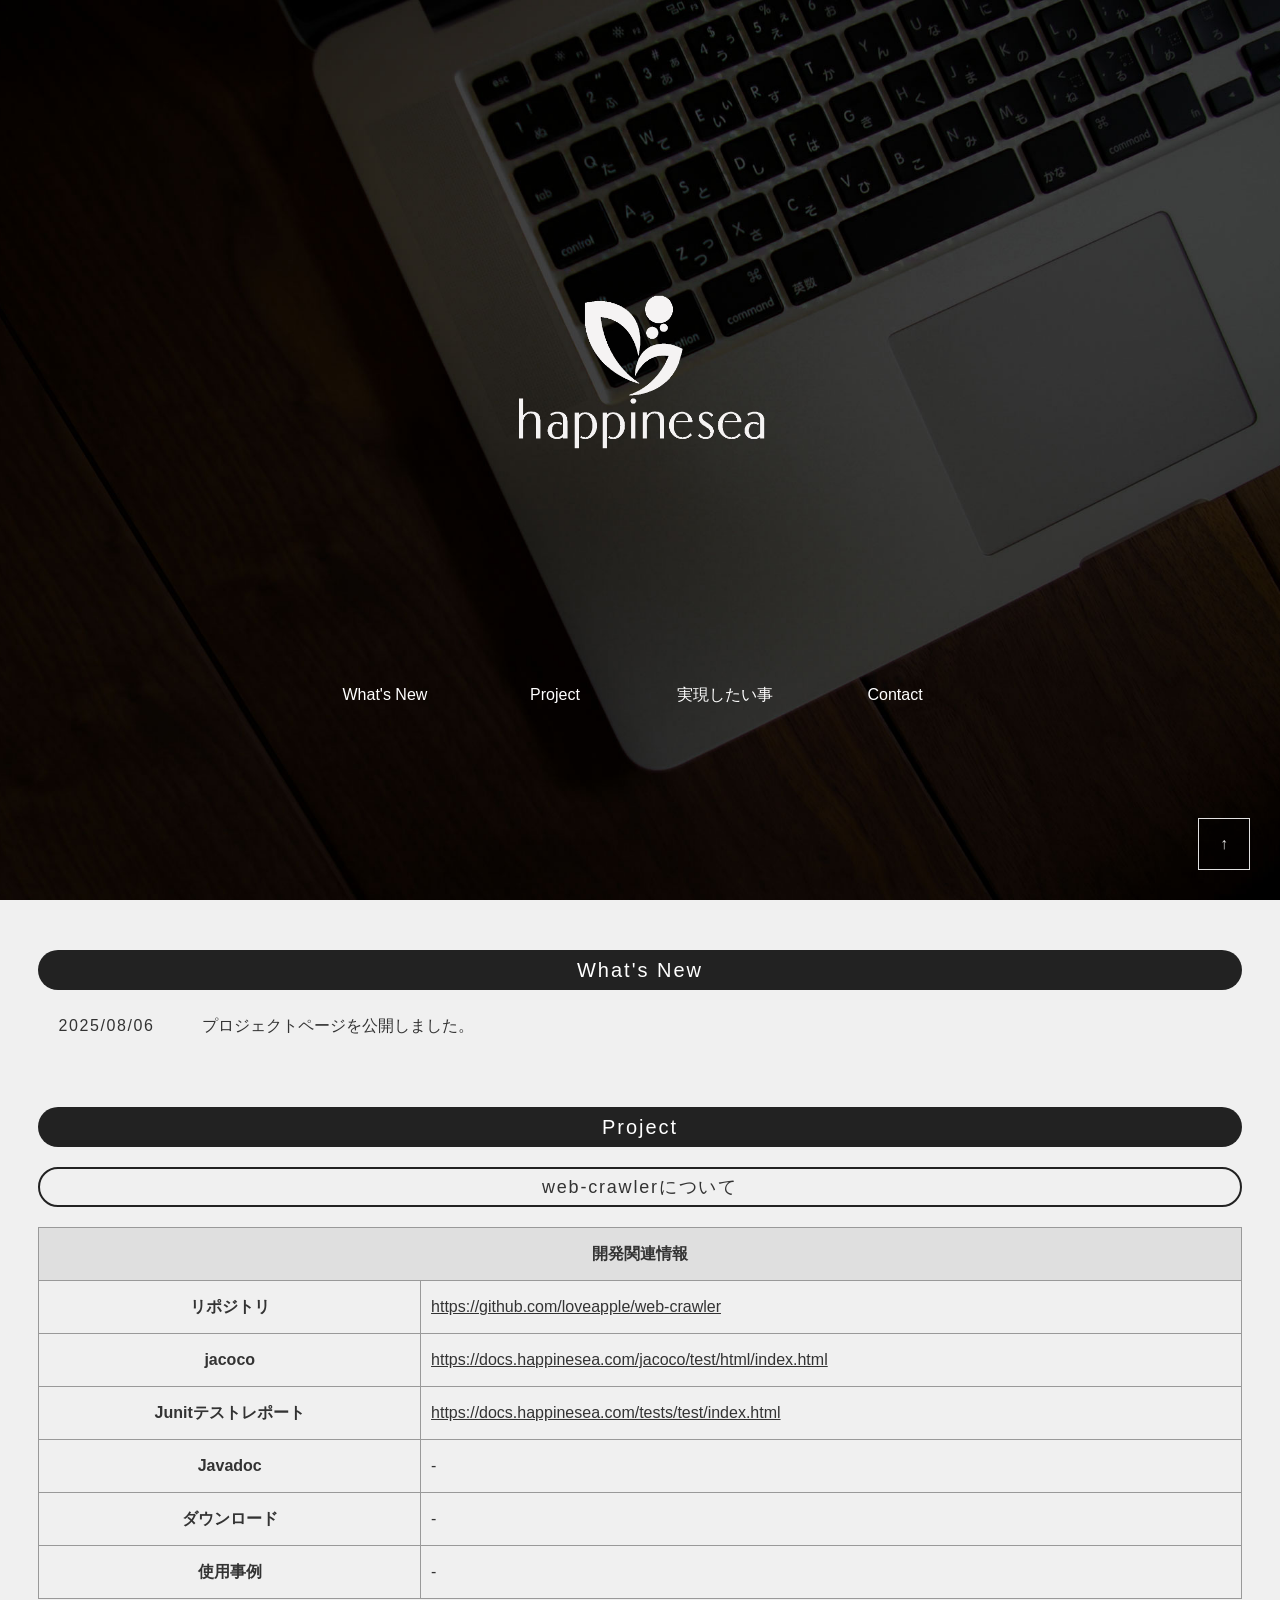
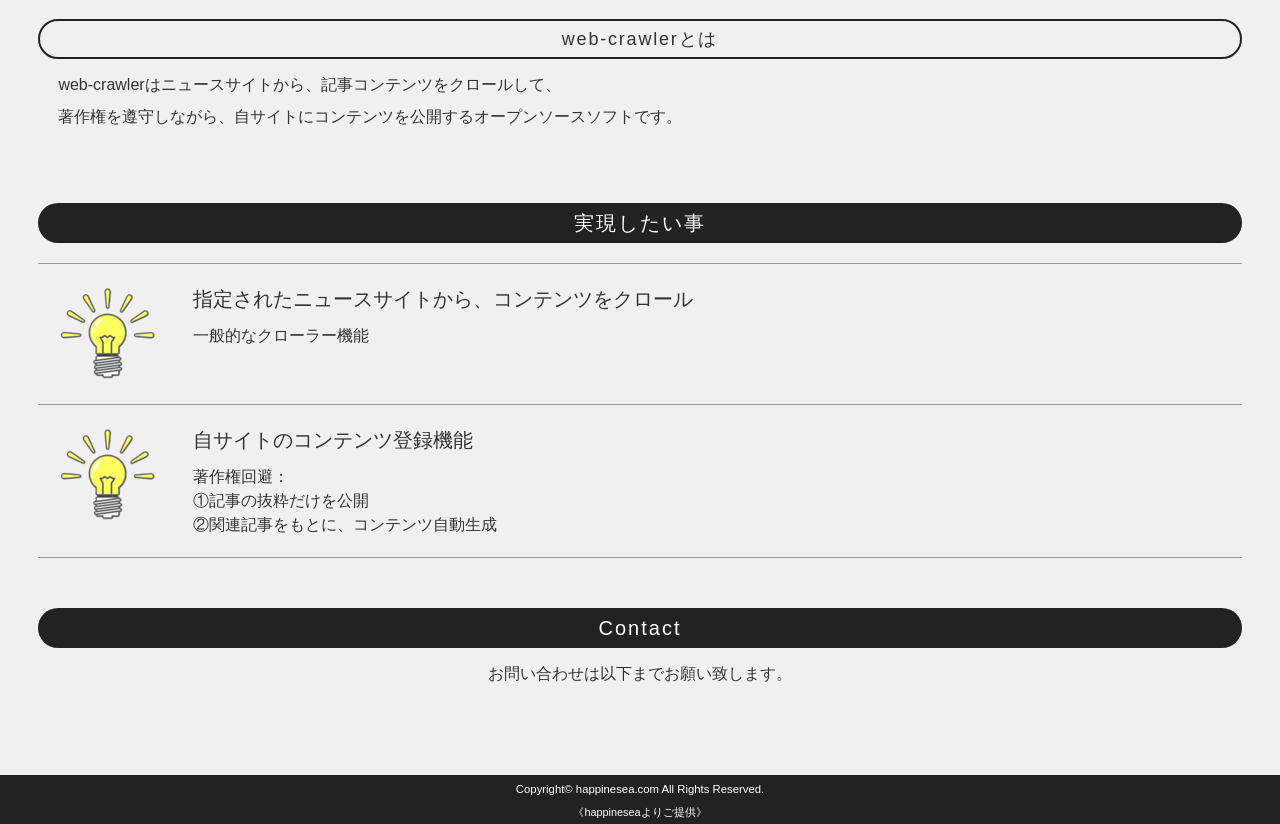
<file: docs/index.html>
<!-- Historical generated report. Not current source of truth. loveapple/web-crawler is a legacy repository scheduled for retirement; current owner: happinesea/crawler. -->
<!DOCTYPE html>
<html lang="ja">
<head>
<meta charset="UTF-8">
<meta http-equiv="X-UA-Compatible" content="IE=edge">
<title>初心者向けホームページテンプレート tp_beginner6</title>
<meta name="viewport" content="width=device-width, initial-scale=1">
<meta name="description" content="ここにサイト説明を入れます">
<meta name="keywords" content="キーワード１,キーワード２,キーワード３,キーワード４,キーワード５">
<link rel="stylesheet" href="static/css/style.css">
</head>

<body>

<header>
<h1 id="logo"><a href="index.html"><img src="static/images/logo.png" alt="SAMPLE COMPANY"></a></h1>
<nav id="menubar">
<ul>
<li><a href="#new">What's New</a></li>
<li><a href="#company">Project</a></li>
<li><a href="#service">実現したい事</a></li>
<li><a href="#contact">Contact</a></li>
</ul>
</nav>
</header>

<div id="container">

<div id="contents">

<section id="new">

<h2>What's New</h2>
<dl>
<dt>2025/08/06</dt>
<dd>プロジェクトページを公開しました。</dd>
<!--
<dt>2021/12/15</dt>
<dd>fixmenu_pagetop.jsからscroll.jsに変更。既に利用中のお客様は特に設定の変更は不要です、引き続きご利用下さい。<span class="newicon">NEW</span></dd>
<dt>2020/09/27</dt>
<dd>初心者向け無料ホームページテンプレートtp_beginner6公開。</dd>
<dt>20XX/00/00</dt>
<dd>サンプルテキスト。サンプルテキスト。サンプルテキスト。</dd>
<dt>20XX/00/00</dt>
<dd>サンプルテキスト。サンプルテキスト。サンプルテキスト。</dd>
<dt>20XX/00/00</dt>
<dd>サンプルテキスト。サンプルテキスト。サンプルテキスト。</dd>
<dt>20XX/00/00</dt>
<dd>サンプルテキスト。サンプルテキスト。サンプルテキスト。</dd>
<dt>20XX/00/00</dt>
<dd>サンプルテキスト。サンプルテキスト。サンプルテキスト。</dd>
<dt>20XX/00/00</dt>
<dd>サンプルテキスト。サンプルテキスト。サンプルテキスト。</dd>
-->
</dl>

</section>
<!--/#new-->

<section id="company">

<h2>Project</h2>

<h3>web-crawlerについて</h3>

<table class="ta1">
<caption>開発関連情報</caption>
<tr>
<th>リポジトリ</th>
<td><a href="https://github.com/loveapple/web-crawler" target="_blank">https://github.com/loveapple/web-crawler</a></td>
</tr>
<tr>
<th>jacoco</th>
<td><a href="https://docs.happinesea.com/jacoco/test/html/index.html" target="_blank">https://docs.happinesea.com/jacoco/test/html/index.html</a></td>
</tr>
<tr>
<th>Junitテストレポート</th>
<td><a href="https://docs.happinesea.com/tests/test/index.html" target="_blank">https://docs.happinesea.com/tests/test/index.html</a></td>
</tr>
<tr>
<th>Javadoc</th>
<td>-</td>
</tr>
<tr>
<th>ダウンロード</th>
<td>-</td>
</tr>
<tr>
<th>使用事例</th>
<td>-</td>
</tr>
</table>

<h3>web-crawlerとは</h3>
<p>web-crawlerはニュースサイトから、記事コンテンツをクロールして、<br>
著作権を遵守しながら、自サイトにコンテンツを公開するオープンソースソフトです。</p>
<!--
<h3>各デバイスごとのレイアウトチェックは</h3>
<p>最終的なチェックは実際のタブレットやスマホで行うのがおすすめですが、臨時チェックは最新のブラウザ(IEならIE10以降)で行う事もできます。ブラウザの幅を狭くしていくと、各端末サイズに合わせたレイアウトになります。</p>

<h3>各デバイス用のスタイル変更は</h3>
<p>cssフォルダのstyle.cssファイルで行って下さい。詳しい説明も入っています。<br>
前半はパソコン環境を含めた全端末の共通設定になります。中盤以降、各端末向けのスタイルが追加設定されています。<br>
media=&quot; (～)&quot;の「～」部分でcssを切り替えるディスプレイのサイズを設定しています。ここは必要に応じて変更も可能です。</p>

<h2>当テンプレートの使い方</h2>

<h3>初心者向けマニュアル公開中</h3>
<p>テンプレートの編集方法、画像加工、無料サーバーを使ってサイトを公開するなど動画をまじえてわかりやすく解説しています。<br>
<a href="https://template-party.com/file/" target="_blank">初心者向けマニュアルはこちら。</a></p>

<h3>titleタグ、copyright、metaタグ、他の設定</h3>
<p><strong class="color1">■titleタグの設定はとても重要です。念入りにワードを選んで適切に入力しましょう。</strong><br>
まず、htmlソースが見れる状態にして、上から６行目あたりにある、<br>
<span class="look">&lt;title&gt;初心者向けホームページテンプレート tp_beginner6&lt;/title&gt;</span><br>
を編集しましょう。<br>
あなたのホームページ名が「SAMPLE COMPANY」だとすれば、<br>
<span class="look">&lt;title&gt;SAMPLE COMPANY&lt;/title&gt;</span><br>
とすればＯＫです。</p>
<p><strong class="color1">■copyrightを変更しましょう。</strong><br>
続いてhtmlの下の方にある、<br>
<span class="look">Copyright&copy; SAMPLE COMPANY All Rights Reserved.</span><br>
の「SAMPLE COMPANY」部分もあなたのサイト名に変更します。</p>
<p><strong class="color1">■metaタグを変更しましょう。</strong><br>
htmlソースの上の方に、<br>
<span class="look">content=&quot;ここにサイト説明を入れます&quot;</span><br>
という部分がありますので、あなたのサイト説明文に入れ替えます。検索結果の文面に使われる場合もありますので、見た人が来訪したくなるような説明文を簡潔に書きましょう。</p>
<p>続いて、その下の行の<br>
<span class="look">content=&quot;キーワード１,キーワード２,～～～&quot;</span><br>
も設定します。ここはサイトに関係のあるキーワードを入れる箇所です。10個前後ぐらいあれば充分です。キーワード間はカンマ「,」で区切ります。</p>
<p><strong class="color1">■ロゴ画像のalt指定と、ロゴ画像本体も変更しましょう。</strong><br>
html側に<br>
<span class="look">&lt;img src=&quot;static/images/logo.png&quot; alt=&quot;SAMPLE COMPANY&quot;&gt;</span><br>
となっている箇所があるので、ここのalt指定(SAMPLE COMPANY)もあなたのサイト名に変更しましょう。</p>
<p>ロゴ画像本体については、baseフォルダに文字なしの土台画像「logo.png」が入っているので、画像ソフトなど使ってあなたのサイト名を入れて、imagesフォルダに上書きしましょう。画像ソフトを使った画像の加工方法も<a href="https://template-party.com/file/" target="_blank">初心者向けマニュアル</a>で公開中です。<br>
このロゴ画像、HPで見るサイズよりかなり大きく感じると思いますが、高解像度の端末でピンボケさせない為に適当に大きくしてあります。</p>
<p>HPで見る場合のロゴのサイズは、cssフォルダのstyle.cssの<br>
<spna class="look">/*ヘッダー（ロゴが入った最上段のブロック）</spna><br>
のブロックで設定されている、<br>
<span class="look">header #logo img</span><br>
にあるwidthの値で変更可能です。css下の方に小さな端末用の設定がある場合もあるのでそちらも確認して下さい。</p>

<h3>リンクの指定方法</h3>
<p>当テンプレートは１枚のhtmlファイルで完結しています。メインメニューのリンクは、同一ページ内に対して行う必要があります。<br>
同一ページ内にリンクを設定したい場合、まず、リンク先の対象ブロックの先頭にid値をつけてあげます。</p>
<p>このテンプレートであれば、Companyのブロック冒頭に、<br>
<span class="look">&lt;section <span class="color1">id=&quot;company&quot;</span>&gt;</span><br>
とつけていますが、それです。idは同じ名前を付けられないので注意して下さい。</p>
<p>メニューの方は、<br>
<span class="look">&lt;a href=&quot;<span class="color1">#company</span>&quot;&gt;Company&lt;/a&gt;</span><br>
として下さい。ここの「#」と「id」は同じ意味で、メニューをクリックすると、id=&quot;company&quot;とついた所に移動します。
</p>

<h3>最上部の大きなメイン画像を入れ替えたい場合（※tp_beginner6_photo1〜tp_beginner6_photo4の場合）</h3>
<p>入れ替えたい画像を用意し、画像ファイル名を「mainimg.jpg」にしてimagesフォルダに上書きして下さい。閲覧する画面サイズによって自動で切り取られますので、切り取られた際に配置がおかしく見えないような画像を使って下さい。</p>
<p>もし、画像の拡張子が「.jpg」になっていない場合、cssフォルダのstyle.cssの、<br>
<span class="look">header {</span><br>
の中にある、<br>
<span class="look">background: url(..static/images/mainimg.jpg)〜〜</span><br>
部分の「mainimg.jpg」部分を直接変更して下さい。
</p>

<h3>リストタグを使いたい場合の注意点</h3>
<p>そのままではリストマークが出ませんので、リストタグを使う場合は以下のようなスタイルを追加して下さい。</p>
<p>&lt;ul <span class="color1">class=&quot;disc&quot;</span>&gt;<br>
&lt;li&gt;リストタグ&lt;/li&gt;<br>
&lt;li&gt;リストタグ&lt;/li&gt;<br>
&lt;li&gt;リストタグ&lt;/li&gt;<br>
&lt;/ul&gt;
</p>
<p>↓出力例</p>
<ul class="disc">
<li>リストタグ</li>
<li>リストタグ</li>
<li>リストタグ</li>
</ul>
<ol>
<li>olタグはそのままででます。</li>
<li>olタグはそのままででます。</li>
<li>olタグはそのままででます。</li>
<li>olタグはそのままででます。</li>
</ol>

<h3>その他、テンプレートのカラーやデザイン変更などは</h3>
<p>cssフォルダのstyle.cssで行って下さい。詳しい解説も書かれています。<br>
cssの解説は、「<span class="color1">/*</span>」と「<span class="color1">*/</span>」の間にコメントとして入れています。「<span class="color1">/*</span>」と「<span class="color1">*/</span>」はcss用のコメントタグであり、飾りではないので削除をしないで下さい。もし解説を削除したい場合は、「<span class="color1">/*</span>」と「<span class="color1">*/</span>」含めて丸ごと削除して下さい。</p>

<h3>うまく編集できない場合は</h3>
<p><a href="https://template-party.com/bbs/">サポート掲示板</a>からご質問下さい。対応可能な範囲内でサポートしております。</p>
-->
</section>
<!--/#company-->

<section id="service">

<h2>実現したい事</h2>

<div class="list">
<img src="static/images/idea.png" alt="">
<h4>指定されたニュースサイトから、コンテンツをクロール</h4>
<p>一般的なクローラー機能</p>
</div>
<div class="list">
<img src="static/images/idea.png" alt="">
<h4>自サイトのコンテンツ登録機能</h4>
<p>著作権回避：<br>①記事の抜粋だけを公開<br>②関連記事をもとに、コンテンツ自動生成</p>
</div>

</section>
<!--/#service-->

<section id="contact">

<h2>Contact</h2>
<p class="c">お問い合わせは以下までお願い致します。</p>
<p class="c">
<!--
	<span class="big1">03-0000-0000</span><br>
	定休日：毎週土日<br>
営業時間AM9:00〜PM6:00</p>

<p class="c"><img src="static/images/post.jpg" alt="" width="300"></p>
-->
</section>
<!--/#contact-->

</div>
<!--/#contents-->

</div>
<!--/#container-->

<footer>
<small>Copyright&copy; <a href="https://happinesea.com">happinesea.com</a> All Rights Reserved.</small>
<span class="pr">《<a href="https://happinesea.com/" target="_blank">happineseaよりご提供</a>》</span>
</footer>

<!--jQueryファイルの読み込み-->
<script src="https://ajax.googleapis.com/ajax/libs/jquery/3.6.0/jquery.min.js"></script>

<!--ページの上部へ戻るボタンとスクリプト-->
<p class="scroll"><a href="#">↑</a></p>
<script src="static/js/scroll.js"></script>

</body>
</html>
</file>
<file: docs/static/css/style.css>
@charset "utf-8";



/*全端末（PC・タブレット・スマホ）共通設定
------------------------------------------------------------------------------------------------------------------------------------------------------*/

/*全体の設定
---------------------------------------------------------------------------*/
html,body {height: 100%;}
body {
	margin: 0px;
	padding: 0px;
	color: #333;	/*全体の文字色*/
	font-family:"ヒラギノ角ゴ Pro W3", "Hiragino Kaku Gothic Pro", "メイリオ", Meiryo, Osaka, "ＭＳ Ｐゴシック", "MS PGothic", sans-serif;	/*フォント種類*/
	font-size: 16px;	/*文字サイズ*/
	line-height: 2;		/*行間*/
	background: #f0f0f0;	/*背景色*/
	-webkit-text-size-adjust: none;
}
h1,h2,h3,h4,h5,p,ul,ol,li,dl,dt,dd,form,figure,form {margin: 0px;padding: 0px;font-size: 100%;font-weight: normal;}
ul {list-style-type: none;}
ol {padding-left: 40px;padding-bottom: 15px;}
img {border: none;max-width: 100%;height: auto;vertical-align: middle;}
table {border-collapse:collapse;font-size: 100%;border-spacing: 0;}
iframe {width: 100%;}

@keyframes opa1 {
0% {opacity: 0;}
100% {opacity: 1;}
}

/*リンク（全般）設定
---------------------------------------------------------------------------*/
a {
	color: #333;		/*リンクテキストの色*/
	transition: 0.5s;	/*マウスオン時の移り変わるまでの時間設定。0.5秒。*/
}
a:hover {
	color: #ff4765;			/*マウスオン時の文字色*/
	text-decoration: none;	/*マウスオン時に下線を消す設定。残したいならこの１行削除。*/
}

/*ヘッダー（一番上の、ロゴやメニューが入っているブロック）
---------------------------------------------------------------------------*/
header {
	height: 100%;
	overflow: auto;
	position: relative;
	background: url(../images/mainimg.jpg) no-repeat center center / cover;	/*背景画像の読み込み*/
}
/*ロゴ画像*/
header #logo img {
	display: block;
	width: 20%;	/*画像の幅*/
	position: absolute;
	left: 40%;		/*ロゴやメニューが入っているブロックに対して、左からの配置場所の指定。*/
	bottom: 50%;	/*ロゴやメニューが入っているブロックに対して、下からの配置場所の指定。*/
}

/*メニュー
---------------------------------------------------------------------------*/
/*メニューブロック全体への指定*/
#menubar {
	position: absolute;
	bottom: 20%;	/*ロゴやメニューが入っているブロックに対して、下からの配置場所の指定。*/
	left: 0px;
	width: 100%;
	text-align: center;
}
/*メニュー１個あたりの指定*/
#menubar li {
	display: inline-block;
	margin: 0 1%;
	animation-name: opa1;
	animation-delay: 1S;
	animation-duration: 1S;
	animation-fill-mode: both;
}
#menubar li a {
	text-decoration: none;display: block;text-align: center;
	width: 140px;	/*メニューの幅*/
	color: #fff;	/*文字色*/
	border-bottom: 2px solid transparent;	/*下線の幅、線種、色。transparentは透明の事。*/
	padding-bottom: 7px;	/*下線と文字の間にとる余白*/
}
/*マウスオン時の指定*/
#menubar li a:hover {
	border-bottom: 2px solid #fff;	/*下線の幅、線種、色*/
	letter-spacing: 0.1em;			/*文字間隔を少しだけ広くする指定。そのままがいいならこの１行を削除。*/
}

/*コンテナー（headerとfooterをのぞくブロックを囲むブロック）
---------------------------------------------------------------------------*/
#container {
	max-width: 1400px;	/*最大幅。これ以上広くならない指定。*/
	margin: 0 auto;
}

/*コンテンツ（上のcontainerの中のブロック）
---------------------------------------------------------------------------*/
#contents {
	overflow: hidden;
	padding: 50px 3%;
}
#contents section + section {
	padding-top: 50px;
}
/*コンテンツ内にあるh2(見出し)タグの指定*/
#contents h2 {
	margin-bottom: 20px;
	clear: both;
	padding: 0 20px;
	font-size: 20px;		/*文字サイズ*/
	text-align: center;		/*文字をセンタリング*/
	letter-spacing: 0.1em;	/*文字間隔を少しだけ広くする指定*/
	background: #222;		/*背景色*/
	color: #fff;			/*文字色*/
	border-radius: 100px;	/*角を丸くする指定。大きめであれば適当で構いません。*/
}
/*コンテンツ内にあるh3(見出し)タグの指定*/
#contents h3 {
	margin-bottom: 20px;
	clear: both;
	padding: 0 20px;
	font-size: 18px;		/*文字サイズ*/
	text-align: center;		/*文字をセンタリング*/
	letter-spacing: 0.1em;	/*文字間隔を少しだけ広くする指定*/
	border: 2px solid #222;	/*枠線の幅、線種、色*/
	border-radius: 100px;	/*角を丸くする指定。大きめであれば適当で構いません。*/
}
/*コンテンツ内にあるp(段落)タグ設定*/
#contents p {
	padding: 0px 20px 20px;	/*上、左右、下への余白*/
}
/*他。微調整。*/
#contents p + p {
	margin-top: -5px;
}
#contents h2 + p,
#contents h3 + p {
	margin-top: -10px;
}

/*Serviceページ
---------------------------------------------------------------------------*/
/*各ブロックごとの設定*/
.list {
	overflow: hidden;
	line-height: 1.5;
	border-bottom: 1px solid #999;	/*下線の幅、線種、色*/
	padding: 20px;	/*ボックス内の余白*/
}
/*１番目のlistブロックへの追加指定。上に線を入れる。*/
.list:first-of-type {
	border-top: 1px solid #999;
}
/*h4見出しの設定*/
.list h4 {
	font-size: 20px;	/*文字サイズ*/
	margin-bottom: 10px;
}
/*画像の設定*/
.list img {
	//width: 20%;			/*画像幅*/
	float: left;		/*画像を左に回り込み*/
	margin-right: 3%	/*画像の右側に空けるスペース*/
}
/*段落タグ*/
.list p {
	padding: 0 !important;
}

/*フッター設定
---------------------------------------------------------------------------*/
footer {
	clear: both;
	text-align: center;
	background: #222;	/*背景色*/
	color: #fff;		/*文字色*/
	font-size: 85%;		/*文字サイズ*/
}
footer a {
	color: #fff;	/*リンクテキストの文字色*/
	text-decoration: none;
}
footer a:hover {
	color: #fff;	/*マウスオン時の文字色*/
}
footer .pr {
	display: block;
	font-size: 80%;
}

/*トップページ内「更新情報・お知らせ」ブロック
---------------------------------------------------------------------------*/
/*ブロック全体の設定*/
#new dl {
	padding-left: 20px;
	margin-bottom: 15px;
}
/*日付設定*/
#new dt {
	float: left;
	width: 9em;
	letter-spacing: 0.1em;
}
/*記事設定*/
#new dd {
	padding-left: 9em;
}

/*テーブル
---------------------------------------------------------------------------*/
/*テーブル１行目に入った見出し部分（※caption）*/
.ta1 caption {
	border: 1px solid #999;	/*テーブルの枠線の幅、線種、色*/
	border-bottom: none;	/*下線だけ消す*/
	text-align: center;		/*文字をセンタリング*/
	background: #dfdfdf;	/*背景色*/
	font-weight: bold;		/*太字に*/
	padding: 10px;			/*ボックス内の余白*/
}
/*テーブル１行目に入った見出し部分（※tamidashi）*/
.ta1 th.tamidashi {
	width: auto;
	text-align: center;	/*文字をセンタリング*/
	background: #dfdfdf;	/*背景色*/
}
/*ta1テーブルブロック設定*/
.ta1 {
	table-layout: fixed;
	width: 100%;
	margin: 0 auto 20px;
}
.ta1, .ta1 td, .ta1 th {
	word-break: break-all;
	border: 1px solid #999;	/*テーブルの枠線の幅、線種、色*/
	padding: 10px;			/*テーブル内の余白*/
}
/*テーブルの左側ボックス*/
.ta1 th {
	text-align: center;	/*センタリング*/
	width: 30%;			/*幅*/
}

/*PAGE TOP（↑）設定
---------------------------------------------------------------------------*/
.scroll-show {display: block;}
.scroll a {
	display: block;text-decoration: none;text-align: center;
	width: 50px;		/*幅*/
	line-height: 50px;	/*高さ*/
	position: fixed;
	right: 30px;		/*右からの配置場所指定*/
	bottom: 30px;		/*下からの配置場所指定*/
	color: #fff;		/*文字色*/
	background: rgba(0,0,0,0.4);	/*背景色。0,0,0は黒色の指定で0.4は色が40%出た状態。*/
	border: 1px solid #fff;	/*枠線の幅、線種、色*/
}
/*マウスオン時*/
.scroll a:hover {
	background: rgba(0,0,0,0.8);	/*背景色。0,0,0は黒色の指定で0.8は色が80%出た状態。*/
}

/*トップページのNEWアイコン
---------------------------------------------------------------------------*/
.newicon {
	background: #F00;	/*背景色*/
	color: #FFF;		/*文字色*/
	font-size: 70%;
	line-height: 1.5;
	padding: 2px 5px;
	border-radius: 2px;
	margin: 0px 5px;
	vertical-align: text-top;
}

/*ul.disc,olタグ
---------------------------------------------------------------------------*/
ul.disc {
	list-style: disc;
	padding: 0 20px 20px 55px;
}
ol {
	padding: 0 20px 20px 42px;
}

/*その他
---------------------------------------------------------------------------*/
.look {background: #fff;border: 1px solid #ccc;padding: 5px 10px;border-radius: 4px;}
.mb15,.mb1em {margin-bottom: 15px;}
.clear {clear: both;}
ul.disc {padding: 0em 25px 15px 40px;list-style: disc;}
.color1, .color1 a {color: #ff4765;}
.pr {font-size: 10px;}
.wl {width: 96%;}
.ws {width: 50%;}
.c {text-align: center;}
.r {text-align: right;}
.l {text-align: left;}
.big1 {font-size: 40px;letter-spacing: 0.2em;}
.mini1 {font-size: 11px;display: inline-block;line-height: 1.5;}
.sh {display: none;}




/*画面幅800px以下の設定
------------------------------------------------------------------------------------------------------------------------------------------------------*/
@media screen and (max-width:800px){

/*ヘッダー（一番上の、ロゴやメニューが入っているブロック）
---------------------------------------------------------------------------*/
/*ロゴ画像*/
header #logo img {
	width: 30%;	/*画像の幅*/
	left: 35%;	/*ロゴやメニューが入っているブロックに対して、左からの配置場所の指定。*/
}

}



/*画面幅480px以下の設定
------------------------------------------------------------------------------------------------------------------------------------------------------*/
@media screen and (max-width:480px){

/*ヘッダー（一番上の、ロゴやメニューが入っているブロック）
---------------------------------------------------------------------------*/
/*ロゴ画像*/
header #logo img {
	width: 50%;	/*画像の幅*/
	left: 25%;	/*ロゴやメニューが入っているブロックに対して、左からの配置場所の指定。*/
}

/*コンテナー（headerとfooterをのぞくブロックを囲むブロック）
---------------------------------------------------------------------------*/
#container {
	font-size: 12px;
	font-size: 2.93vw;
}

/*コンテンツ（上のcontainerの中のブロック）
---------------------------------------------------------------------------*/
/*コンテンツ内にあるh2(見出し)タグの指定*/
#contents h2 {
	font-size: 16px;	/*文字サイズ*/
}
/*コンテンツ内にあるh3(見出し)タグの指定*/
#contents h3 {
	font-size: 14px;	/*文字サイズ*/
}

/*Serviceページ
---------------------------------------------------------------------------*/
/*h4見出しの設定*/
.list h4 {
	font-size: 16px;	/*文字サイズ*/
}

/*ul.disc,olタグ
---------------------------------------------------------------------------*/
ul.disc {
	padding: 0 0px 20px 35px;
}
ol {
	padding: 0 0px 20px 35px;
}

/*その他
---------------------------------------------------------------------------*/
.ws {width: 96%;}
.big1 {font-size: 22px;letter-spacing: normal;}

}
</file>
